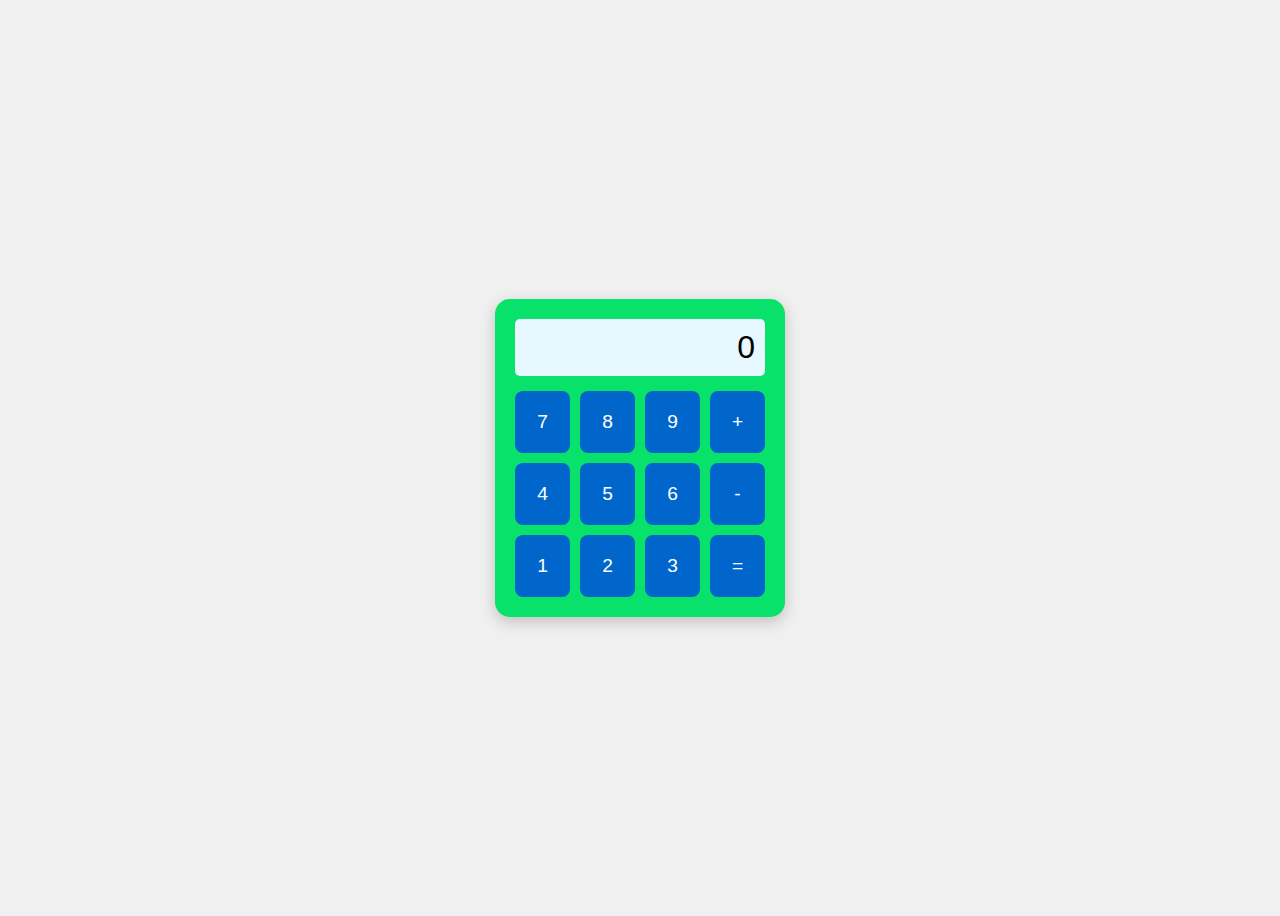
<file: index.html>
<!DOCTYPE html>
<html lang="en">
<head>
  <meta charset="UTF-8">
  <title>Simple Calculator</title>
  <style>
    body {
      display: flex;
      justify-content: center;
      align-items: center;
      height: 100vh;
      background: #f0f0f0;
      font-family: Arial, sans-serif;
    }

    .calculator {
      background-color: hsl(147, 93%, 46%);
      border-radius: 15px;
      padding: 20px;
      width: 250px;
      box-shadow: 0 5px 15px rgba(0,0,0,0.2);
    }

    .display {
      background-color: #e6f7ff;
      color: #000;
      text-align: right;
      font-size: 2rem;
      padding: 10px;
      border-radius: 5px;
      margin-bottom: 15px;
    }

    .buttons {
      display: grid;
      grid-template-columns: repeat(4, 1fr);
      gap: 10px;
    }

    .buttons button {
      padding: 20px;
      font-size: 1.2rem;
      border: none;
      border-radius: 8px;
      background-color: #0066cc;
      color: #fff;
      cursor: pointer;
      transition: background-color 0.2s;
    }

    .buttons button:hover {
      background-color: #004d99;
    }
  </style>
</head>
<body>

  <div class="calculator">
    <div class="display" id="display">0</div>
    <div class="buttons">
      <button onclick="press('7')">7</button>
      <button onclick="press('8')">8</button>
      <button onclick="press('9')">9</button>
      <button onclick="press('+')">+</button>

      <button onclick="press('4')">4</button>
      <button onclick="press('5')">5</button>
      <button onclick="press('6')">6</button>
      <button onclick="press('-')">-</button>

      <button onclick="press('1')">1</button>
      <button onclick="press('2')">2</button>
      <button onclick="press('3')">3</button>
      <button onclick="calculate()">=</button>
    </div>
  </div>

  <script>
    let input = "";

    function press(value) {
      input += value;
      document.getElementById('display').textContent = input;
    }

    function calculate() {
      try {
        const result = eval(input);
        document.getElementById('display').textContent = result;
        input = result.toString();
      } catch {
        document.getElementById('display').textContent = "Error";
        input = "";
      }
    }
  </script>

</body>
</html>
</file>
